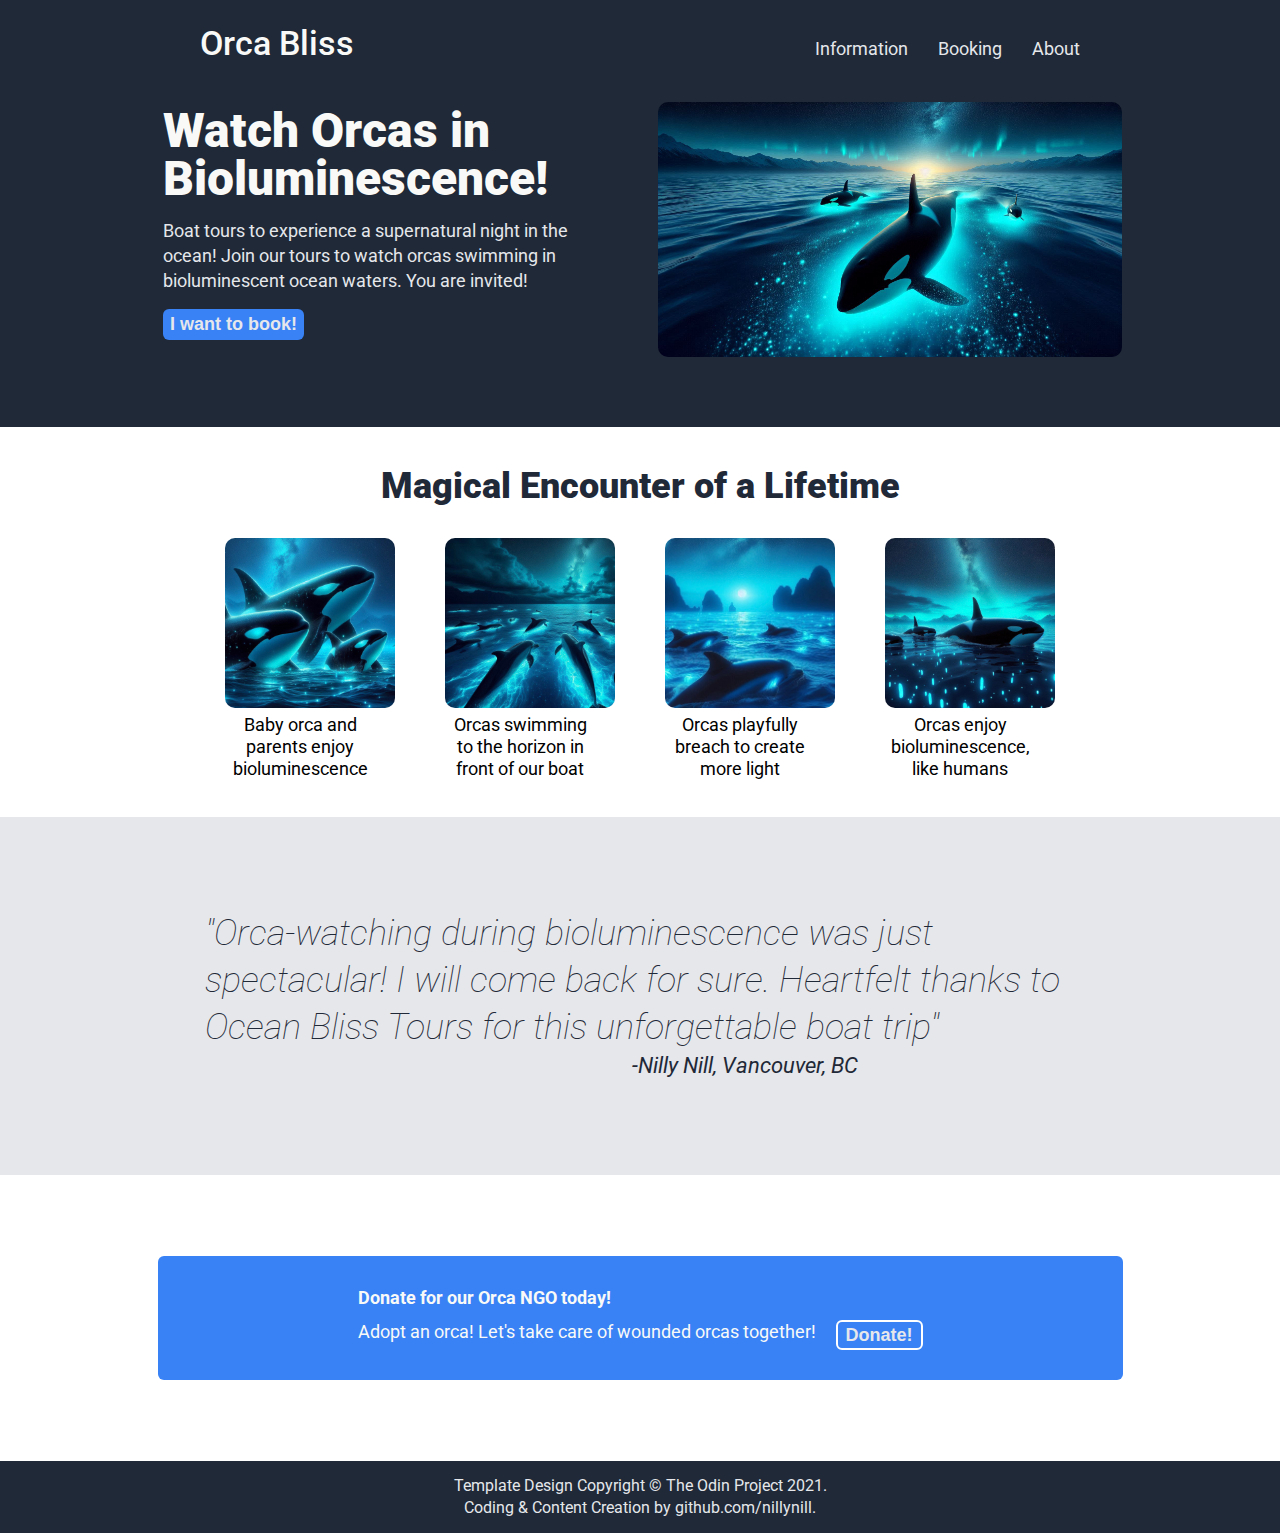
<file: index.html>
<!DOCTYPE html>

<html lang="en">

<head>

        <meta charset="UTF-8">

        <meta name="viewport" content="width=device-width", initial-scale="1.0">
        
        <title>Landing Page</title>
        
        <link rel="stylesheet" href="style.css">

        <link href="https://fonts.googleapis.com/css2?family=Roboto:ital,wght@0,100;0,300;0,400;0,500;0,700;0,900;1,100;1,300;1,400;1,500;1,700;1,900&display=swap" rel="stylesheet">

</head>


<body>
    <div class="container">

        <div class="header">

            <div class="header-top">

                <div class="logo">Orca Bliss</div>
                        
                <div class="links">   
                        
                    <ul>

                        <Li><a href="./content/information.html" target="_blank" rel="noopener noreferrer">Information</a></Li>                           
                        
                        <Li><a href="./content/booking.html" target="_blank" rel="noopener noreferrer">Booking</a></Li>

                        <Li><a href="./content/about.html" target="_blank" rel="noopener noreferrer">About</a></Li>
                        
                    </ul>
                
                </div>
                
            </div>


            <div class="header-bottom">

                <div class="slogan-container">

                    <h1>Watch Orcas in Bioluminescence! </h1>
                        
                    <p class="slogan-subtext">Boat tours to experience a supernatural night in the ocean! Join our tours to watch orcas swimming in bioluminescent ocean waters. You are invited!  </p>
                        
                    <button class="slogan-button" >                        

                        <a href="./content/booking.html" target="_blank" rel="noopener noreferrer">I want to book!</a>
                
                    </button>
                    
                </div>
                    
                <img src="./images/Designer (10).jpeg" alt="Orcas swimming in bioluminescent ocean" height="275px" width="484px">
                                        
            </div>

        </div>

            
        <div class="info">
                
            <h2>Magical Encounter of a Lifetime</h2>
                
            <div class="info-images">
                    
                <figure>
                        
                    <img src="./images/IMG_4861.jpg " alt="Orcas swimming in bioluminescent ocean" height="170px" width="170px">
                        
                    <figcaption>Baby orca and parents enjoy bioluminescence</figcaption>
                      
                </figure>


                <figure>
                    
                    <img src="./images/IMG_4862.jpg" alt="Orcas swimming in bioluminescent ocean" height="170px" width="170px">

                    <figcaption>Orcas swimming to the horizon in front of our boat</figcaption>                    

                </figure>


                <figure>
                        
                    <img src="./images/IMG_4863.jpg " alt="Orcas swimming in bioluminescent ocean" height="170px" width="170px">
                        
                    <figcaption>Orcas playfully breach to create more light</figcaption>
                      
                </figure>


                <figure>
                        
                    <img src="./images/IMG_4864.jpg " alt="Orcas swimming in bioluminescent ocean" height="170px" width="170px">
                        
                    <figcaption>Orcas enjoy bioluminescence, like humans</figcaption>
                      
                </figure>
                
            </div>
            
        </div>

            
        <div class="quote-container">
                
            <div class="quote">"Orca-watching during bioluminescence was just spectacular! I will come back for sure. Heartfelt thanks to Ocean Bliss Tours for this unforgettable boat trip"</div>
                
            <div class="quote-source">-Nilly Nill, Vancouver, BC</div>

        </div>

            
        <div class="action-container">

            <div class="blue">
                               
                <div class="action1">Donate for our Orca NGO today!</div> 

                <div class="action2">
                    
                    Adopt an orca! Let's take care of wounded orcas together!

                    <button class="action-button">
                        
                        <a href="./content/donate.html" target="_blank" rel="noopener noreferrer">Donate!</a>
                    
                    </button>
                
                </div>

            </div>

        </div>


        <div class="footer">

            <p>Template Design Copyright © The Odin Project 2021.<br>Coding & Content Creation by github.com/nillynill.</p>

        </div>

    </div>
    
</body>

</html>
</file>
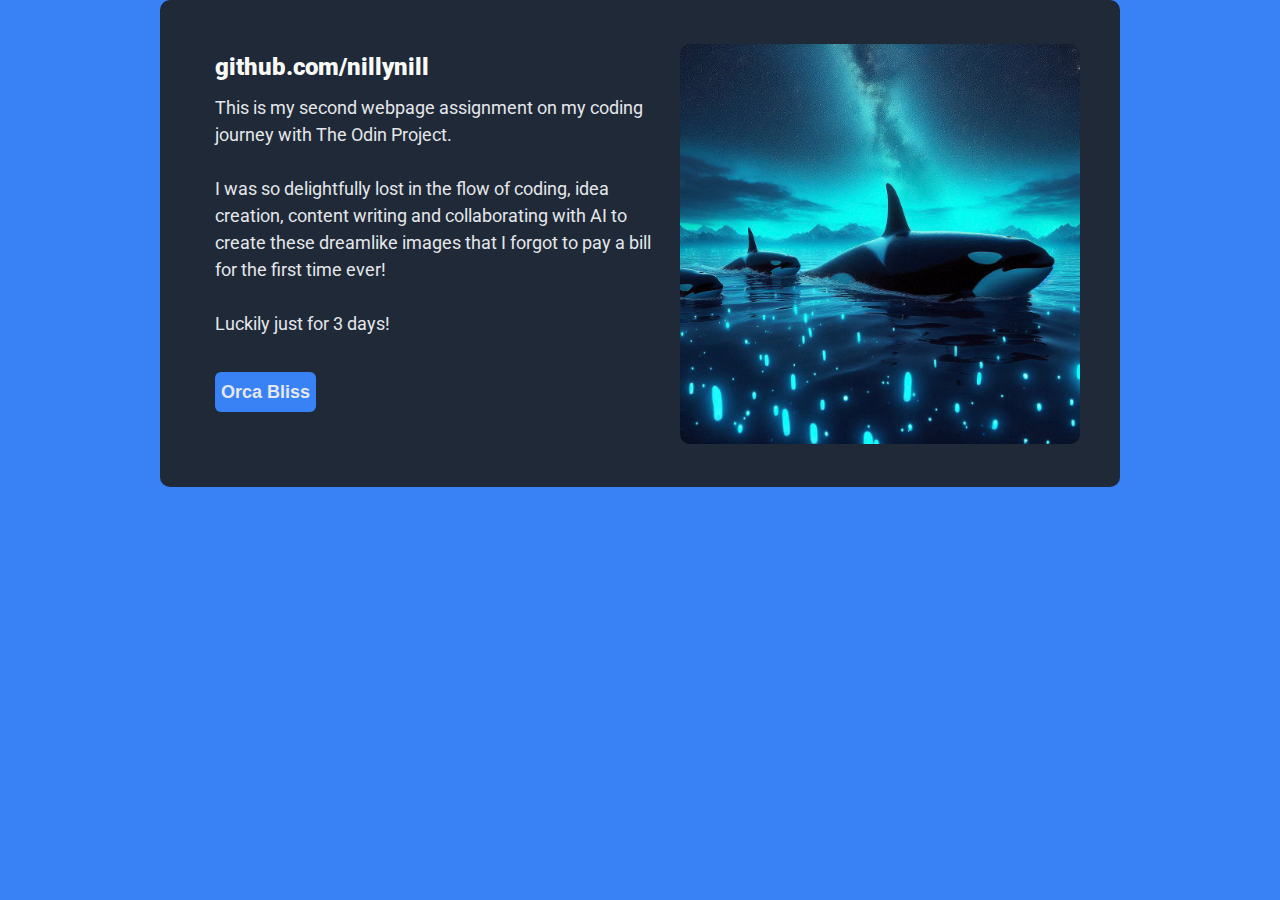
<file: content/about.html>
<!DOCTYPE html>

<html lang="en">

    <head>
        <meta charset="UTF-8">
        <meta name="viewport" content="width=device-width", initial-scale="1.0">
        <title>About</title>
        <link rel="stylesheet" href="../style.css">
        <link href="https://fonts.googleapis.com/css2?family=Roboto:ital,wght@0,100;0,300;0,400;0,500;0,700;0,900;1,100;1,300;1,400;1,500;1,700;1,900&display=swap" rel="stylesheet">
        
    </head>

    <body>
        
        <div class="reality">

            <div class="slogan-container">

                <h1>github.com/nillynill </h1>

                <div class="slogan-subtext">
                    <p>This is my second webpage assignment on my coding journey with The Odin Project.</p><br>   
                    <p>I was so delightfully lost in the flow of coding, idea creation, content writing and collaborating with AI to create these dreamlike images that I forgot to pay a bill for the first time ever!</p><br>
                    <p>Luckily just for 3 days!</p>

                </div>
                
                <button class="slogan-button">                        

                    <a href="../index.html" target="_blank" rel="noopener noreferrer">Orca Bliss</a>
            
                </button>
                
            </div>
                
            <img src="../images/IMG_4864.jpg" alt="Orcas swimming in bioluminescent ocean" height="400px" width="400px">
                                    
        </div>

    </body>

</html>
</file>
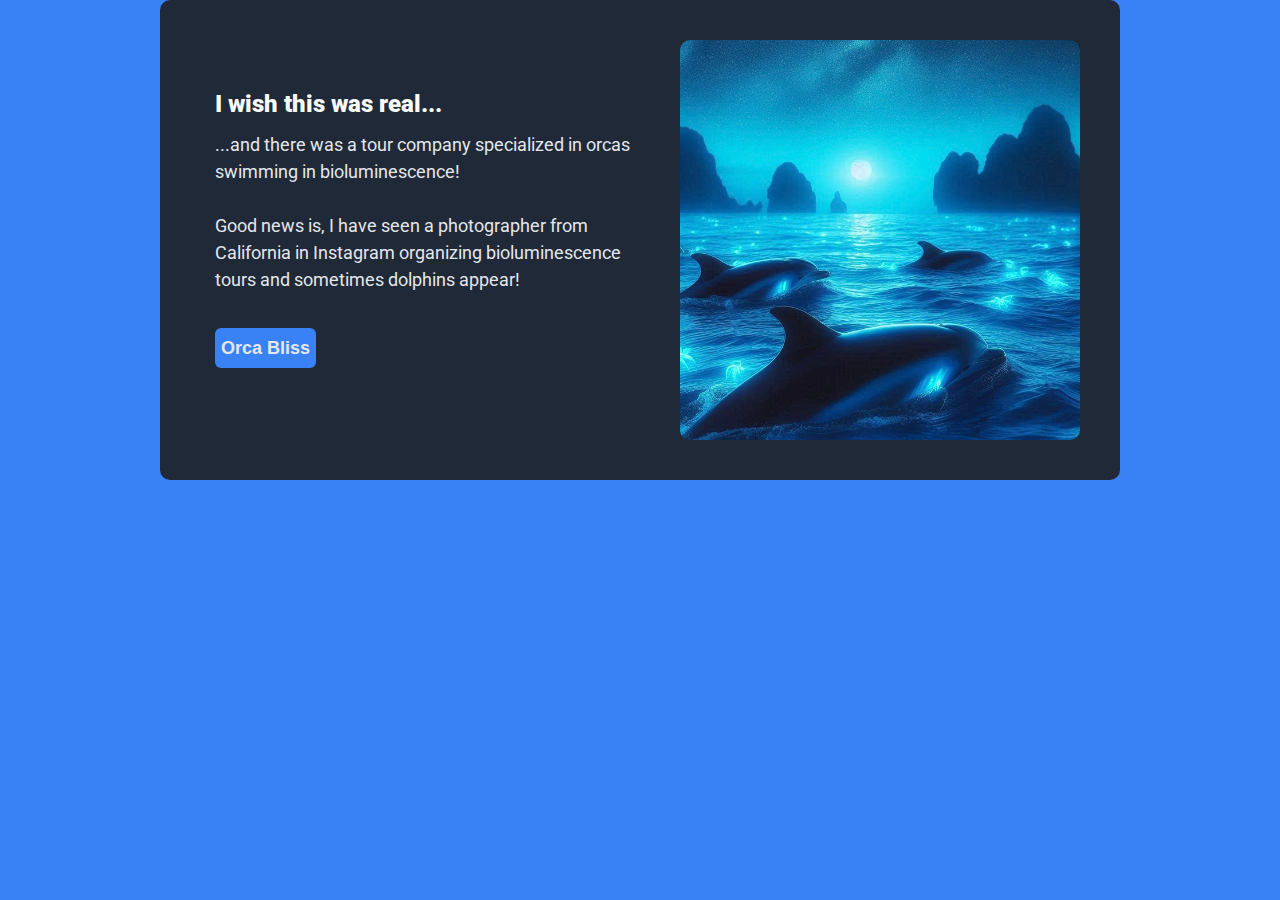
<file: content/booking.html>
<!DOCTYPE html>

<html lang="en">

    <head>
        
        <meta charset="UTF-8">
        <meta http-equiv="X-UV Compatible" content="IE=Edge">
        <meta name="viewport" content="width=device-width", initial-scale="1.0">
        <title>Booking</title>
        <link rel="stylesheet" href="../style.css">
        <link href="https://fonts.googleapis.com/css2?family=Roboto:ital,wght@0,100;0,300;0,400;0,500;0,700;0,900;1,100;1,300;1,400;1,500;1,700;1,900&display=swap" rel="stylesheet">
    
    </head>

    
    <body>
        
        <div class="reality">

            <div class="slogan-container">

                <h1>I wish this was real... </h1>

                <div class="slogan-subtext">
            
                    <p>...and there was a tour company specialized in orcas swimming in bioluminescence!</p> <br>

                    <p>Good news is, I have seen a photographer from California in Instagram organizing bioluminescence tours and sometimes dolphins appear!</p>
                
                </div>
                
                <button class="slogan-button">                        

                    <a href="../index.html" target="_blank" rel="noopener noreferrer">Orca Bliss</a>
            
                </button>
                
            </div>
                
            <img src="../images/IMG_4863.jpg" alt="Orcas swimming in bioluminescent ocean" height="400px" width="400px">

        </div>

    </body>

</html>
</file>
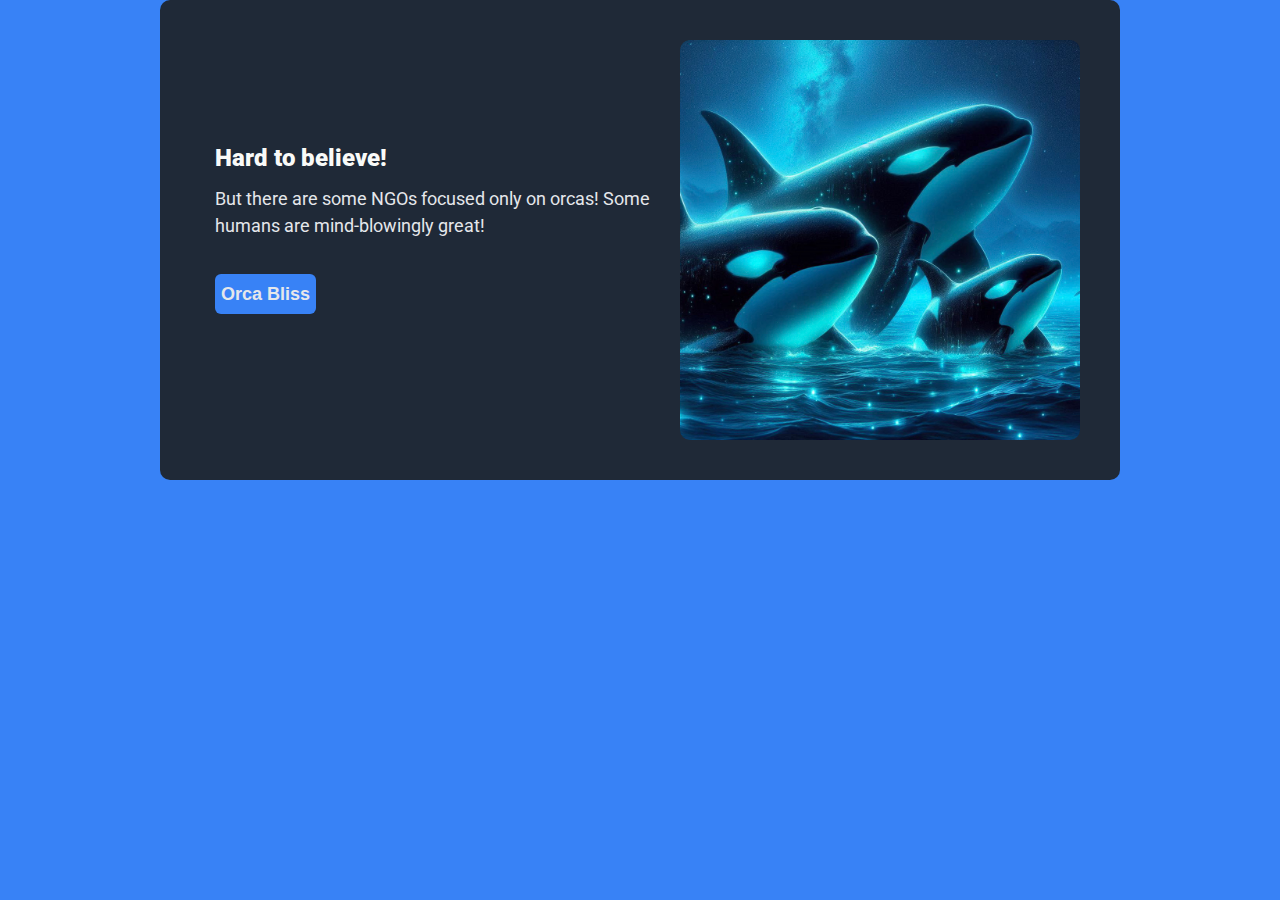
<file: content/donate.html>
<!DOCTYPE html>

<html lang="en">

    <head>
        <meta charset="UTF-8">
        <meta http-equiv="X-UV Compatible" content="IE=Edge">
        <meta name="viewport" content="width=device-width", initial-scale="1.0">
        <title>Donate</title>
        <link rel="stylesheet" href="../style.css">
        <link href="https://fonts.googleapis.com/css2?family=Roboto:ital,wght@0,100;0,300;0,400;0,500;0,700;0,900;1,100;1,300;1,400;1,500;1,700;1,900&display=swap" rel="stylesheet">
    </head>

    <body>
     
        <div class="reality">

            <div class="slogan-container">

                <h1>Hard to believe! </h1>
                    
                <p class="slogan-subtext">But there are some NGOs focused only on orcas! Some humans are mind-blowingly great!</p>
                    
                <button class="slogan-button">                        

                    <a href="../index.html" target="_blank" rel="noopener noreferrer">Orca Bliss</a>
            
                </button>
                
            </div>
                
            <img src="../images/IMG_4861.jpg" alt="Orcas swimming in bioluminescent ocean" height="400px" width="400px">
                                    
        </div>

    </body>

</html>
</file>
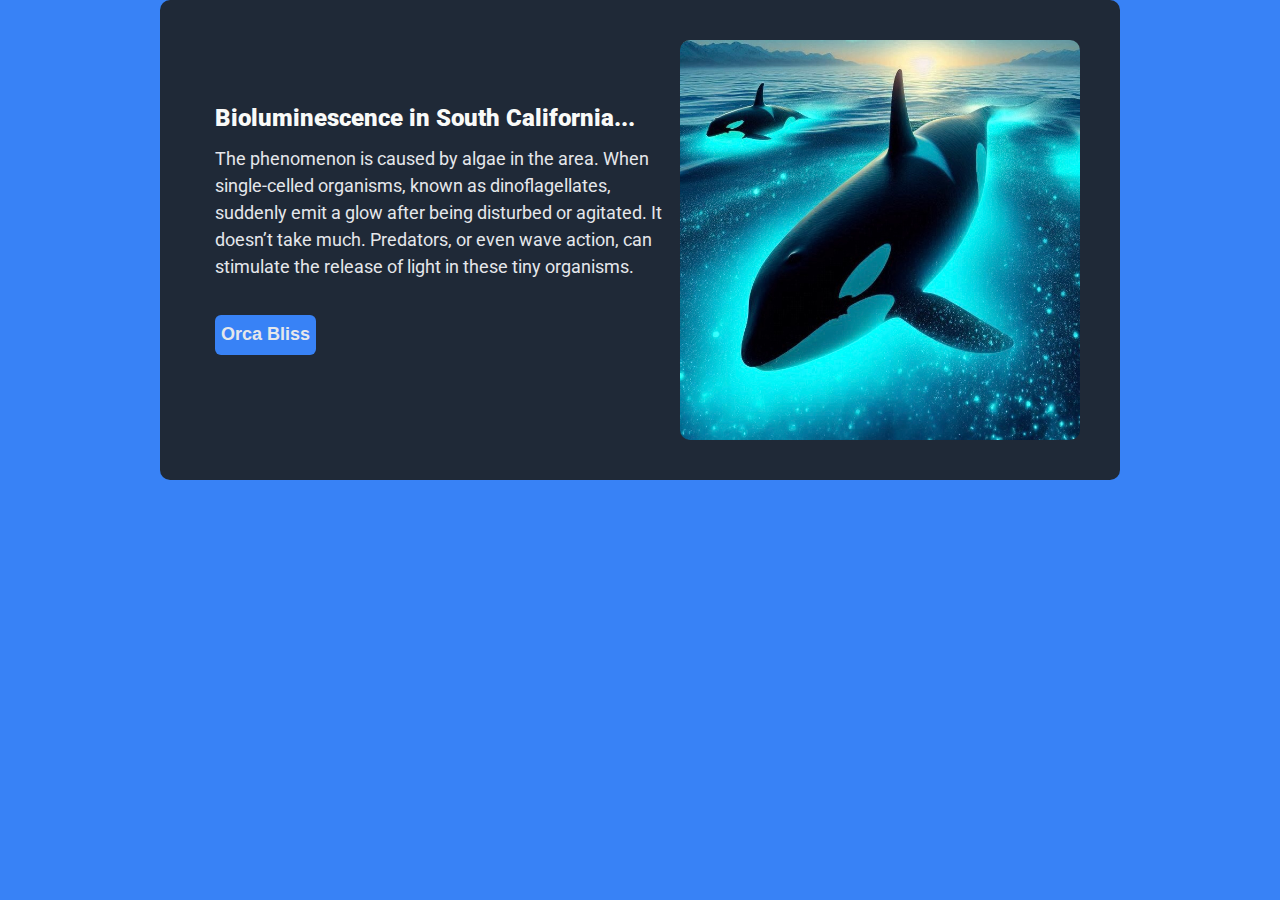
<file: content/information.html>
<!DOCTYPE html>

<html lang="en">

    <head>
        <meta charset="UTF-8">
        <meta http-equiv="X-UV Compatible" content="IE=Edge">
        <meta name="viewport" content="width=device-width", initial-scale="1.0">
        <title>Information</title>
        <link rel="stylesheet" href="../style.css">
        <link href="https://fonts.googleapis.com/css2?family=Roboto:ital,wght@0,100;0,300;0,400;0,500;0,700;0,900;1,100;1,300;1,400;1,500;1,700;1,900&display=swap" rel="stylesheet">
    </head>

    <body>
        
        <div class="reality">

            <div class="slogan-container">

                <h1>Bioluminescence in South California... </h1>

                <div class="slogan-subtext">
            
                    <p>The phenomenon is caused by algae in the area. When single-celled organisms, known as dinoflagellates, suddenly emit a glow after being disturbed or agitated. It doesn’t take much. Predators, or even wave action, can stimulate the release of light in these tiny organisms.</p>

                </div>
                
                <button class="slogan-button">                        

                    <a href="../index.html" target="_blank" rel="noopener noreferrer">Orca Bliss</a>
            
                </button>
                
            </div>               
            
            <img src="../images/IMG_4865.jpg" alt="Orcas swimming in bioluminescent ocean" height="400px" width="400px">

        </div>

    </body>

</html>
</file>
<file: style.css>
*,
*::before,
*::after{
    box-sizing: border-box;
}


*{
    margin: 0;
    padding: 0;
}


body{  
    font-family: "Roboto", sans-serif;
    background-color: #3882F6;
    line-height: 1.4;        
}


.container{
    max-width: 1366px;
    margin: 0 auto;
}


.header{
    background-color: #1F2937;
    min-height: 400px;
    padding: 0px 0px 30px 0px;
}

.header-top{ 
    display: flex;
    flex-wrap: wrap;
    justify-content: space-around;
    min-height: 72px;
    align-items: baseline;
    padding: 20px 200px 0px 200px;
}

.logo{
    font-size: 34px;
    color: #F9FAF8;
    font-weight: 500;
    margin-right: auto;
    flex-shrink: 0;
}

ul{
    display: flex;
    list-style-type: none;
    gap: 30px;
}

a{
    font-size: 18px;
    color: #E5E7EB;
    text-decoration: none;
}

.header-bottom{
    display: flex;    
    flex-wrap: wrap;
    justify-content: center;
    gap: 20px;
    margin: 20px 0px 30px 0px;
    
}


.header-bottom img {
    max-width: 100%;
    border-radius: 20px;
    padding: 10px;
}


.slogan-container{
    max-width: 480px;
    padding: 15px;
    flex-direction: column;
    align-items: flex-start;
}

h1{
    font-size: 48px;
    color: #F9FAF8;
    font-weight: 900;  
    line-height: 1;
}

.slogan-subtext{
    font-size: 18px;
    color: #E5E7EB;
    margin: 15px 0px;
}


.slogan-button{
    background-color: #3882F6;
    color: #F9FAF8;
    font-size: 17px;
    font-weight: 700;
    border-radius: 6px;
    max-width: 150px;
    border: none;
    padding: 5px 7px;   
}


.info{
    background-color: white;
    min-height: 390px;
    display: flex;
    flex-direction: column;
    justify-content: center;     
}


h2{
    font-size: 36px;
    padding: 20px 0px 10px 0px;
    color: #1F2937;
    font-weight: 900;
    text-align: center;
    line-height: 1.2;
}


.info-images{
    display: flex;
    justify-content: center;
    flex-wrap: wrap;
    gap: 50px; 
    margin:20px 0px;
}


.info-images img{
    border-radius: 10px;    
    max-height: 170px;
    max-width: 170px;
}


figcaption{
    font-size: 18px;
    max-width: 150px;
    text-wrap: wrap;
    text-align: center;
    line-height: 1.2;
}


.quote-container{
    min-height: 358px;
    background-color: #E5E7EB; 
    color: #1F2937;
    font-size: 36px;
    font-style: italic;
    font-weight: lighter;
    display: flex;
    flex-direction: column;
    justify-content: center;
    align-items: center;
}


.quote{
    max-width: 900px;
    line-height: 1.3;  
    padding: 0px 15px;
}


.quote-source{
    max-width: 750px;
    font-size: 22px;
    font-weight: 400;
    margin-left: 230px;
    padding-right: 20px;
}
  


.action-container{
    min-height: 286px;
    background-color: white;
    display: flex;
    flex-wrap: wrap;
    justify-content: center;
    align-items: center;   
}


.blue{
    background-color: #3882F6; 
    border-radius: 6px;
    color: #F9FAF8; 
    font-size: 18px;
    text-align: left; 
    padding: 30px 200px;
    line-height: 1.3;
}


.action1{  
    font-weight: bold;
    margin-bottom: 10px;
}


.action2{
    display: flex;  
    flex-wrap: wrap;
    gap: 20px;
}


.action-button{ 
    background-color: #3882F6; 
    color: #F9FAF8;
    font-size: 17px;
    font-weight: 600; 
    border-radius: 6px;
    border: 2px solid white;
    max-width: 100px;
    height: 30px;
    padding: 3px 8px;
}


.footer{
    min-height: 72px;
    display: flex;
    flex-wrap: wrap;
    justify-content: center;
    align-items: center;
    text-align: center;
    background-color: #1F2937;
    color: #E5E7EB;
}


/*This is my own fun-fact addition to this project...I truly enjoyed creating this original content for this web design project*/
.reality { 
    background-color: #1F2937;
    color: #F9FAF8;
    border-radius: 10px;
    line-height: 1.5;
    margin: 40px;
    padding: 40px;
    display: flex;
    flex-wrap: wrap;
    justify-content: center;
    align-items: center;
    max-width: fit-content;
    margin: 0 auto;
}

.reality img{
    max-height: 400px;
    max-width: 400px;
    border-radius: 10px;
}

.reality .slogan-button{
    background-color: #3882F6;
    color: #F9FAF8;
    font-size: 17px;
    font-weight: 700;
    border-radius: 6px;
    max-width: 120px;
    min-height: 40px;
    border: none;
    padding: 0px 6px;   
    margin: 20px 0px;
}

.reality h1{
    font-size: 24px;
    color: #F9FAF8;
}

@media (max-width:768px) {
    .blue{
        padding: 30px 10px;
    }

    .action-button{ 
     
        padding: 3px 8px 6px 8px;
    }

}
</file>
